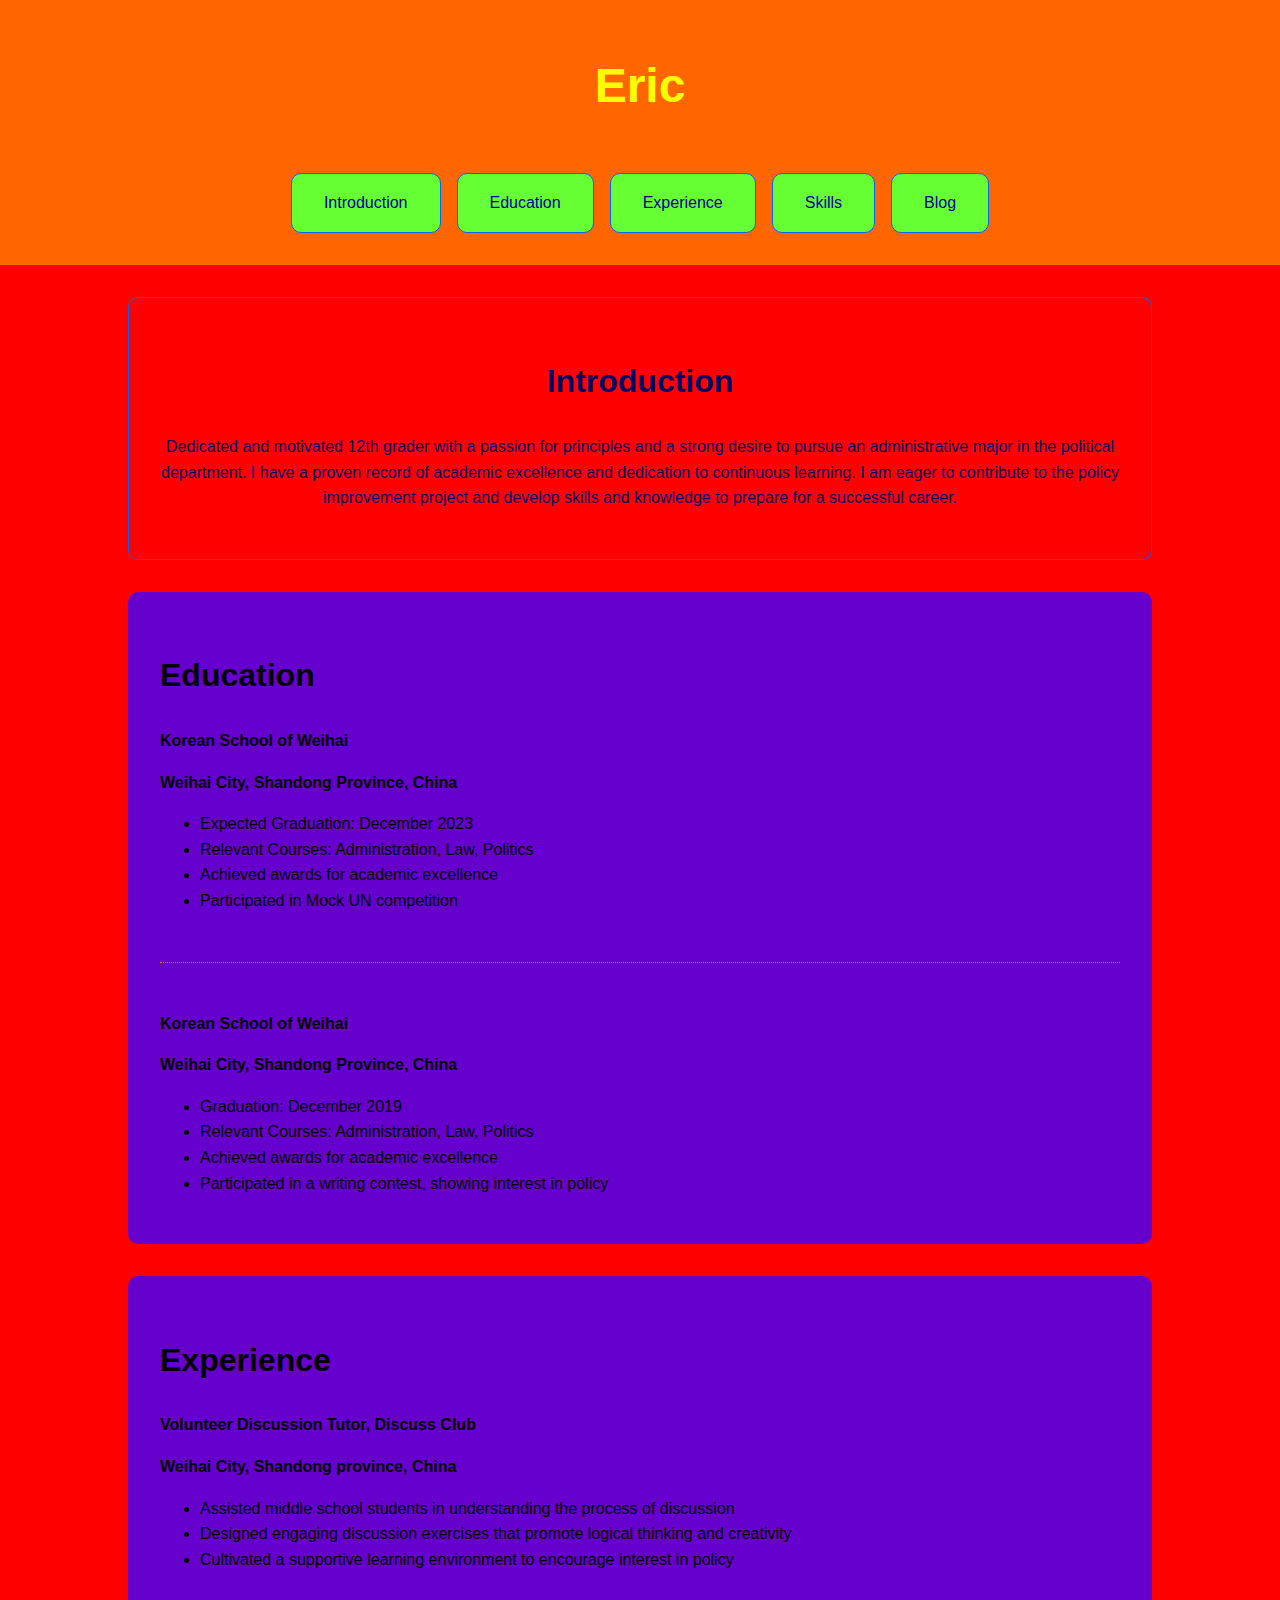
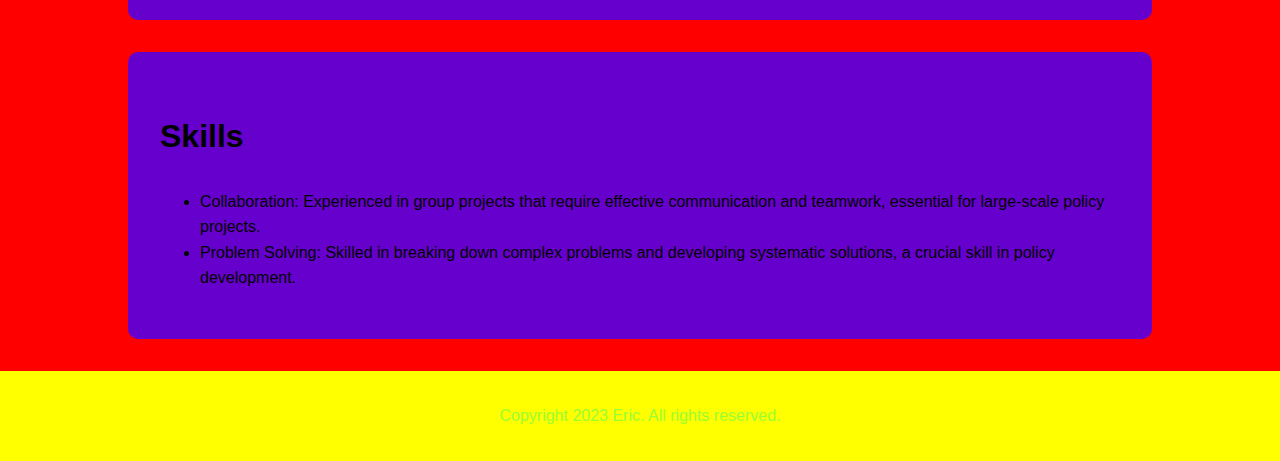
<file: index.html>
<!DOCTYPE html>
<html>
<head>
    <meta name="description" content="My personal website.">
    <meta name="author" content="Eric">
    <title>Eric</title>
    <link rel="stylesheet" type="text/css" href="styles.css">
</head>

<body>
    <header>
        <h1>Eric</h1>
        <nav>
            <a href="#introduction">Introduction</a>
            <a href="#education">Education</a>
            <a href="#experience">Experience</a>
            <a href="#skills">Skills</a>
            <a href="blog.html">Blog</a>
        </nav>
    </header>

    <main>
        <section id="introduction" class="introduction">
            <h2>Introduction</h2>
            <p>Dedicated and motivated 12th grader with a passion for principles and a strong desire to pursue an administrative major in the political department. I have a proven record of academic excellence and dedication to continuous learning. I am eager to contribute to the policy improvement project and develop skills and knowledge to prepare for a successful career.</p>
        </section>

        <section id="education" class="regular-block">
            <h2>Education</h2>
            <div class="information first">
                <p><b>Korean School of Weihai</b></p>
                <p><b>Weihai City, Shandong Province, China</b></p>
                <ul>
                    <li>Expected Graduation: December 2023</li>
                    <li>Relevant Courses: Administration, Law, Politics</li>
                    <li>Achieved awards for academic excellence</li>
                    <li>Participated in Mock UN competition</li>
                </ul>
            </div>
            <div class="information last">
                <p><b>Korean School of Weihai</b></p>
                <p><b>Weihai City, Shandong Province, China</b></p>
                <ul>
                    <li>Graduation: December 2019</li>
                    <li>Relevant Courses: Administration, Law, Politics</li>
                    <li>Achieved awards for academic excellence</li>
                    <li>Participated in a writing contest, showing interest in policy</li>
                </ul>
            </div>
        </section>

        <section id="experience" class="regular-block">
            <h2>Experience</h2>
            <div class="information">
                <p><b>Volunteer Discussion Tutor, Discuss Club</b></p>
                <p><b>Weihai City, Shandong province, China</b></p>
                <ul>
                    <li>Assisted middle school students in understanding the process of discussion</li>
                    <li>Designed engaging discussion exercises that promote logical thinking and creativity</li>
                    <li>Cultivated a supportive learning environment to encourage interest in policy</li>
                </ul>
            </div>
        </section>

        <section id="skills" class="regular-block">
            <h2>Skills</h2>
            <ul>
                <li>Collaboration: Experienced in group projects that require effective communication and teamwork, essential for large-scale policy projects.</li>
                <li>Problem Solving: Skilled in breaking down complex problems and developing systematic solutions, a crucial skill in policy development.</li>
            </ul>
        </section>
    </main>

    <footer>
        <p>Copyright 2023 Eric. All rights reserved.</p>
    </footer>
</body>
</html>
</file>
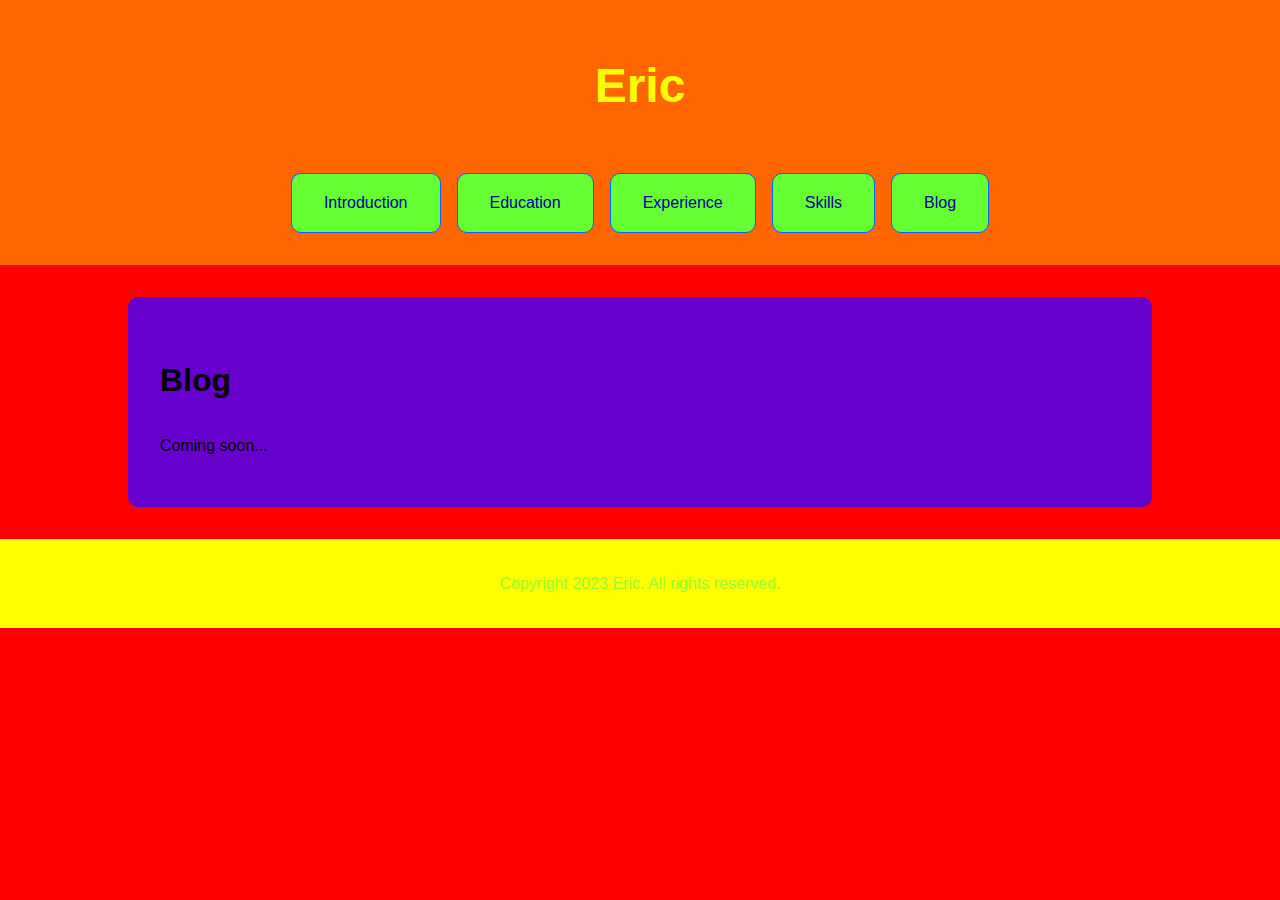
<file: blog.html>
<!DOCTYPE html>
<html>
<head>
    <meta name="description" content="My personal website.">
    <meta name="author" content="Eric">
    <title>Blog - Eric</title>
    <link rel="stylesheet" type="text/css" href="styles.css">
</head>

<body>
    <header>
        <h1>Eric</h1>
        <nav>
            <a href="index.html#introduction">Introduction</a>
            <a href="index.html#education">Education</a>
            <a href="index.html#experience">Experience</a>
            <a href="index.html#skills">Skills</a>
            <a href="blog.html">Blog</a>
        </nav>
    </header>

    <main>
        <section id="blog" class="regular-block">
            <h2>Blog</h2>
            <p>Coming soon...</p>
        </section>
    </main>

    <footer>
        <p>Copyright 2023 Eric. All rights reserved.</p>
    </footer>
</body>
</html>
</file>
<file: styles.css>
body {
    background-color: #ff0000;
    font-family: Arial, sans-serif;
    font-size: 16px;
    line-height: 1.6;
    margin: 0;
    padding: 0;
}
h1 {
    font-family: Arial, sans-serif;
    font-size: 48px;
}
h2 {
    font-family: Arial, sans-serif;
    font-size: 32px;
}
header {
    background-color: #ff6600;
    color: #ffff00;
    padding: 1rem 0;
    text-align: center;
}
nav {
    display: flex;
    gap: 1rem;
    justify-content: center;
    padding: 1rem 0;
}
nav a {
    background-color: #66ff33;
    border: 1px solid #0066ff;
    border-radius: 10px;
    color: #000099;
    padding: 1rem 2rem;
    text-decoration: none;
    transition: 0.5s;
}
nav a:hover {
    background-color: #6600cc;
    border: 1px solid #ff0000;
    color: #ff6600;
}
footer {
    background-color: #ffff00;
    color: #99ff33;
    padding: 1rem 0;
    text-align: center;
}
main {
    margin: 0 auto;
    width: 80%;
}
.introduction {
    border: 1px solid #0066ff;
    border-radius: 10px;
    margin: 2rem 0;
    padding: 2rem;
    text-align: center;
    color: #000066;
}
.regular-block {
    background: #6600cc;
    border-radius: 10px;
    margin: 2rem 0;
    padding: 2rem;
    transition: 0.5s;
}
.regular-block:hover {
    box-shadow: 0 0 25px #ff0000;
}
.first {
    border-bottom: 1px dotted #ff6600;
    padding-bottom: 2rem;
}
.last {
    padding-top: 2rem;
}
</file>
